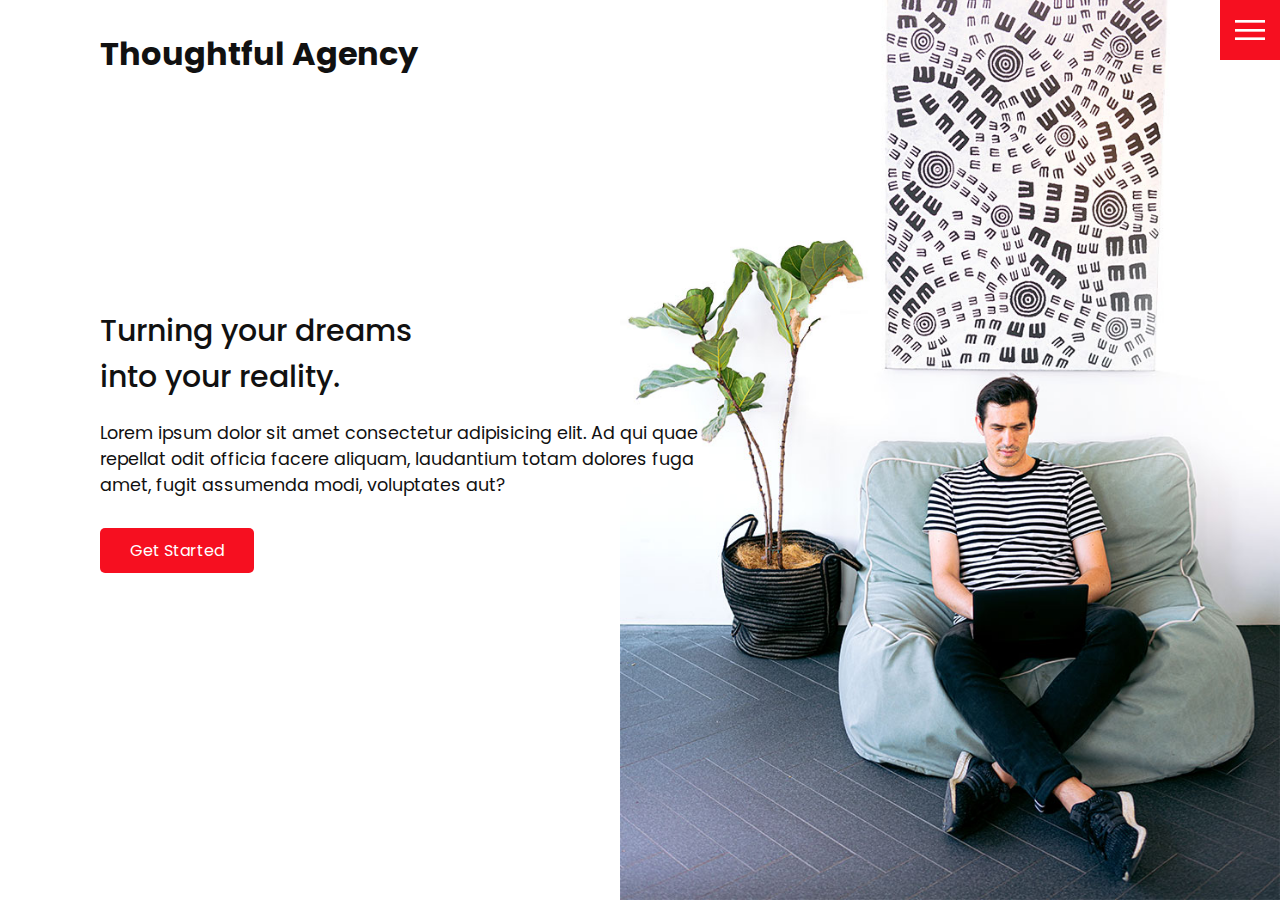
<file: index.html>
<!DOCTYPE html>
<html lang="en">
  <head>
    <meta charset="UTF-8" />
    <meta http-equiv="X-UA-Compatible" content="IE=edge" />
    <meta name="viewport" content="width=device-width, initial-scale=1.0" />
    <link rel="stylesheet" href="style.css" />
    <script src="script.js" defer></script>
    <title>Thoughtful Agency</title>
  </head>
  <body>
    <header>
      <div class="logo">Thoughtful Agency</div>
      <div class="toggle"></div>
      <div class="navigation">
        <ul>
          <li><a href="index.html">Home</a></li>
          <li><a href="services.html">Services</a></li>
          <li><a href="work.html">Work</a></li>
          <li><a href="contact.html">Contact</a></li>
        </ul>
        <div class="socialBar">
          <ul>
            <li>
              <a href="#">
                <img
                  src="./images/facebook.png"
                  alt="Facebook Icon"
                  target="_blank"
                />
              </a>
            </li>
            <li>
              <a href="#">
                <img
                  src="./images/twitter.png"
                  alt="Twitter Icon"
                  target="_blank"
                />
              </a>
            </li>
            <li>
              <a href="#">
                <img
                  src="./images/instagram.png"
                  alt="Instagram Icon"
                  target="_blank"
                />
              </a>
            </li>
          </ul>
          <a href="#" class="emailIcon">
            <img src="./images/email.png" alt="Email Icon" />
          </a>
        </div>
      </div>
    </header>

    <section class="homeSection">
      <img
        src="./images/home-img.jpg"
        alt="Person working on their computer"
        class="homeImage"
      />
      <div class="homeContent">
        <h1>
          Turning your dreams<br />
          into your reality.
        </h1>
        <p>
          Lorem ipsum dolor sit amet consectetur adipisicing elit. Ad qui quae
          repellat odit officia facere aliquam, laudantium totam dolores fuga
          amet, fugit assumenda modi, voluptates aut?
        </p>
        <a href="contact.html" class="btn">Get Started</a>
      </div>
    </section>
  </body>
</html>
</file>
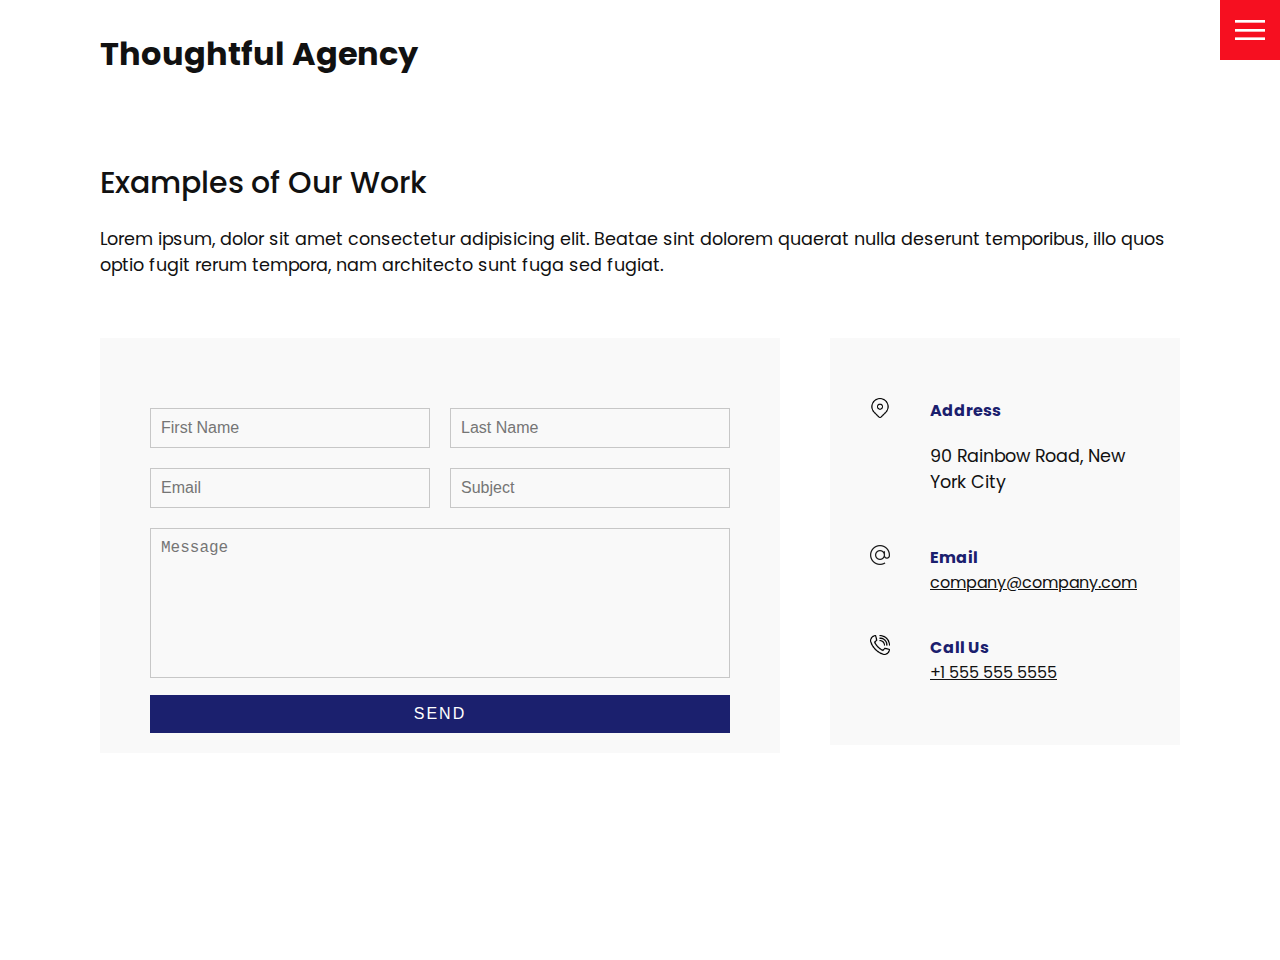
<file: contact.html>
<!DOCTYPE html>
<html lang="en">
  <head>
    <meta charset="UTF-8" />
    <meta http-equiv="X-UA-Compatible" content="IE=edge" />
    <meta name="viewport" content="width=device-width, initial-scale=1.0" />
    <link rel="stylesheet" href="style.css" />
    <script src="script.js" defer></script>
    <title>Thoughtful Agency -- Contact</title>
  </head>
  <body>
    <header>
      <div class="logo">Thoughtful Agency</div>
      <div class="toggle"></div>
      <div class="navigation">
        <ul>
          <li><a href="index.html">Home</a></li>
          <li><a href="services.html">Services</a></li>
          <li><a href="work.html">Work</a></li>
          <li><a href="contact.html">Contact</a></li>
        </ul>
        <div class="socialBar">
          <ul>
            <li>
              <a href="#">
                <img
                  src="./images/facebook.png"
                  alt="Facebook Icon"
                  target="_blank"
                />
              </a>
            </li>
            <li>
              <a href="#">
                <img
                  src="./images/twitter.png"
                  alt="Twitter Icon"
                  target="_blank"
                />
              </a>
            </li>
            <li>
              <a href="#">
                <img
                  src="./images/instagram.png"
                  alt="Instagram Icon"
                  target="_blank"
                />
              </a>
            </li>
          </ul>
          <a href="#" class="emailIcon">
            <img src="./images/email.png" alt="Email Icon" />
          </a>
        </div>
      </div>
    </header>

    <section>
      <div class="title">
        <h1>Examples of Our Work</h1>
        <p>
          Lorem ipsum, dolor sit amet consectetur adipisicing elit. Beatae sint
          dolorem quaerat nulla deserunt temporibus, illo quos optio fugit rerum
          tempora, nam architecto sunt fuga sed fugiat.
        </p>
      </div>

      <div class="contact">
        <div class="contactForm">
          <form>
            <div class="row">
              <div class="input50">
                <input type="text" placeholder="First Name" />
              </div>
              <div class="input50">
                <input type="text" placeholder="Last Name" />
              </div>
            </div>
            <div class="row">
              <div class="input50">
                <input type="email" placeholder="Email" />
              </div>
              <div class="input50">
                <input type="text" placeholder="Subject" />
              </div>
            </div>
            <div class="row">
              <div class="input100">
                <textarea placeholder="Message"></textarea>
              </div>
            </div>
            <div class="row">
              <div class="input100">
                <input type="submit" value="Send" />
              </div>
            </div>
          </form>
        </div>

        <div class="contactInfo">
          <div class="infoBox">
            <img
              src="./images/address.png"
              alt="Company Address"
              class="contactIcon"
            />
            <div class="details">
              <h4>Address</h4>
              <p>90 Rainbow Road, New York City</p>
            </div>
          </div>
          <div class="infoBox">
            <img
              src="./images/email.png"
              alt="Company Email"
              class="contactIcon"
            />
            <div class="details">
              <h4>Email</h4>
              <a href="#">company@company.com</a>
            </div>
          </div>
          <div class="infoBox">
            <img
              src="./images/call.png"
              alt="Company Phone"
              class="contactIcon"
            />
            <div class="details">
              <h4>Call Us</h4>
              <a href="tel:+1555555555">+1 555 555 5555</a>
            </div>
          </div>
        </div>
      </div>
    </section>
  </body>
</html>
</file>
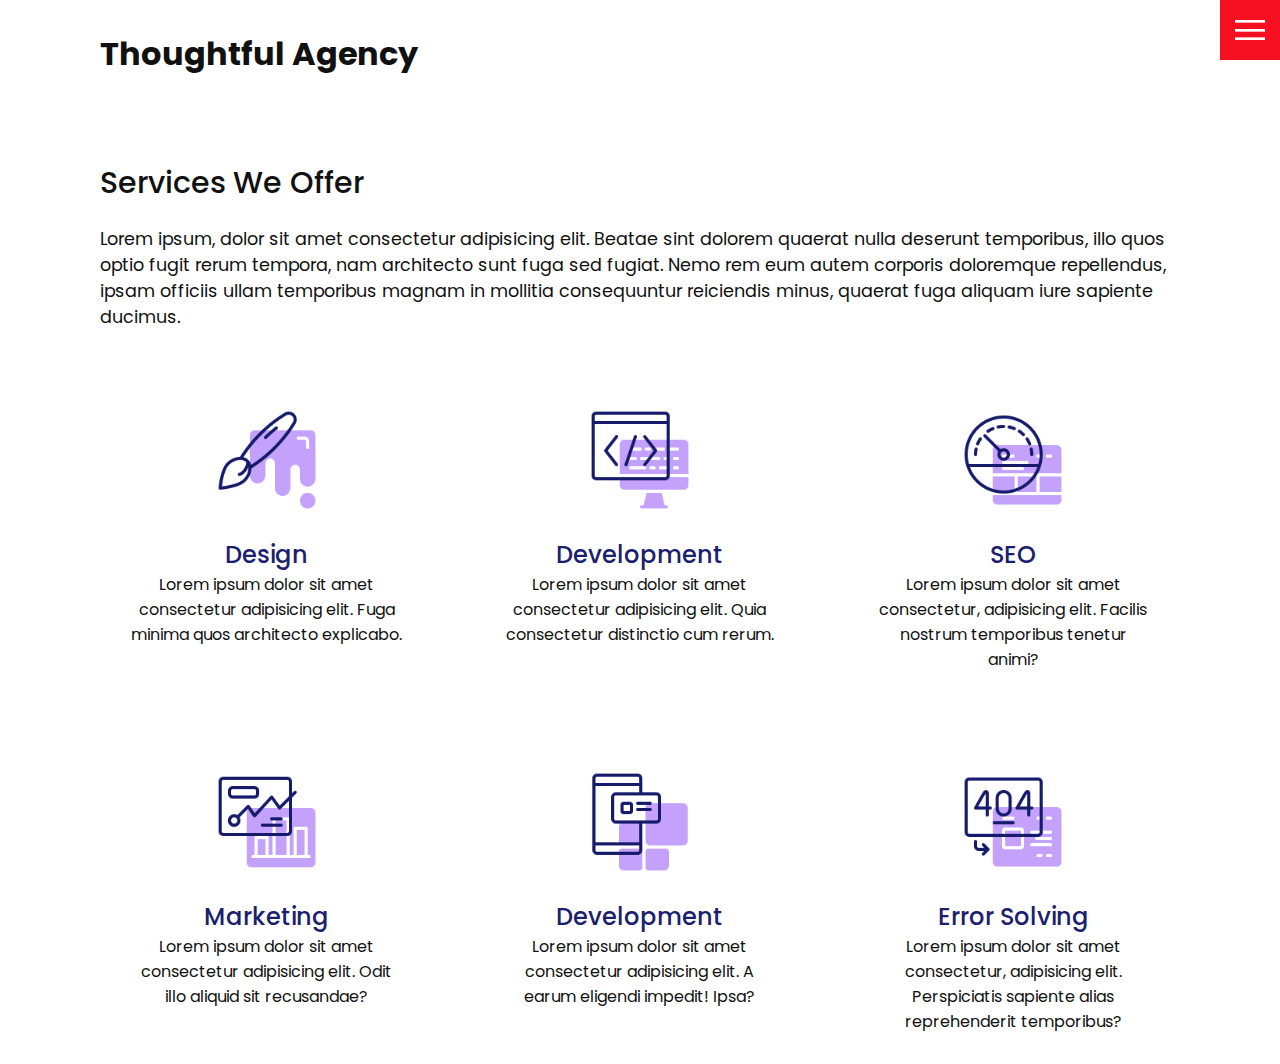
<file: services.html>
<!DOCTYPE html>
<html lang="en">
  <head>
    <meta charset="UTF-8" />
    <meta http-equiv="X-UA-Compatible" content="IE=edge" />
    <meta name="viewport" content="width=device-width, initial-scale=1.0" />
    <link rel="stylesheet" href="style.css" />
    <script src="script.js" defer></script>
    <title>Thoughtful Agency -- Services</title>
  </head>
  <body>
    <header>
      <div class="logo">Thoughtful Agency</div>
      <div class="toggle"></div>
      <div class="navigation">
        <ul>
          <li><a href="index.html">Home</a></li>
          <li><a href="services.html">Services</a></li>
          <li><a href="work.html">Work</a></li>
          <li><a href="contact.html">Contact</a></li>
        </ul>
        <div class="socialBar">
          <ul>
            <li>
              <a href="#">
                <img
                  src="./images/facebook.png"
                  alt="Facebook Icon"
                  target="_blank"
                />
              </a>
            </li>
            <li>
              <a href="#">
                <img
                  src="./images/twitter.png"
                  alt="Twitter Icon"
                  target="_blank"
                />
              </a>
            </li>
            <li>
              <a href="#">
                <img
                  src="./images/instagram.png"
                  alt="Instagram Icon"
                  target="_blank"
                />
              </a>
            </li>
          </ul>
          <a href="#" class="emailIcon">
            <img src="./images/email.png" alt="Email Icon" />
          </a>
        </div>
      </div>
    </header>

    <section>
      <div class="title">
        <h1>Services We Offer</h1>
        <p>
          Lorem ipsum, dolor sit amet consectetur adipisicing elit. Beatae sint
          dolorem quaerat nulla deserunt temporibus, illo quos optio fugit rerum
          tempora, nam architecto sunt fuga sed fugiat. Nemo rem eum autem
          corporis doloremque repellendus, ipsam officiis ullam temporibus
          magnam in mollitia consequuntur reiciendis minus, quaerat fuga aliquam
          iure sapiente ducimus.
        </p>
      </div>
      <div class="services">
        <div class="service">
          <div class="icon">
            <img src="./images/001.png" alt="" />
          </div>
          <h2>Design</h2>
          Lorem ipsum dolor sit amet consectetur adipisicing elit. Fuga minima
          quos architecto explicabo.
        </div>
        <div class="service">
          <div class="icon">
            <img src="./images/002.png" alt="" />
          </div>
          <h2>Development</h2>
          Lorem ipsum dolor sit amet consectetur adipisicing elit. Quia
          consectetur distinctio cum rerum.
        </div>
        <div class="service">
          <div class="icon">
            <img src="./images/003.png" alt="" />
          </div>
          <h2>SEO</h2>
          Lorem ipsum dolor sit amet consectetur, adipisicing elit. Facilis
          nostrum temporibus tenetur animi?
        </div>
        <div class="service">
          <div class="icon">
            <img src="./images/004.png" alt="" />
          </div>
          <h2>Marketing</h2>
          Lorem ipsum dolor sit amet consectetur adipisicing elit. Odit illo
          aliquid sit recusandae?
        </div>
        <div class="service">
          <div class="icon">
            <img src="./images/005.png" alt="" />
          </div>
          <h2>Development</h2>
          Lorem ipsum dolor sit amet consectetur adipisicing elit. A earum
          eligendi impedit! Ipsa?
        </div>
        <div class="service">
          <div class="icon">
            <img src="./images/006.png" alt="" />
          </div>
          <h2>Error Solving</h2>
          Lorem ipsum dolor sit amet consectetur, adipisicing elit. Perspiciatis
          sapiente alias reprehenderit temporibus?
        </div>
      </div>
    </section>
  </body>
</html>
</file>
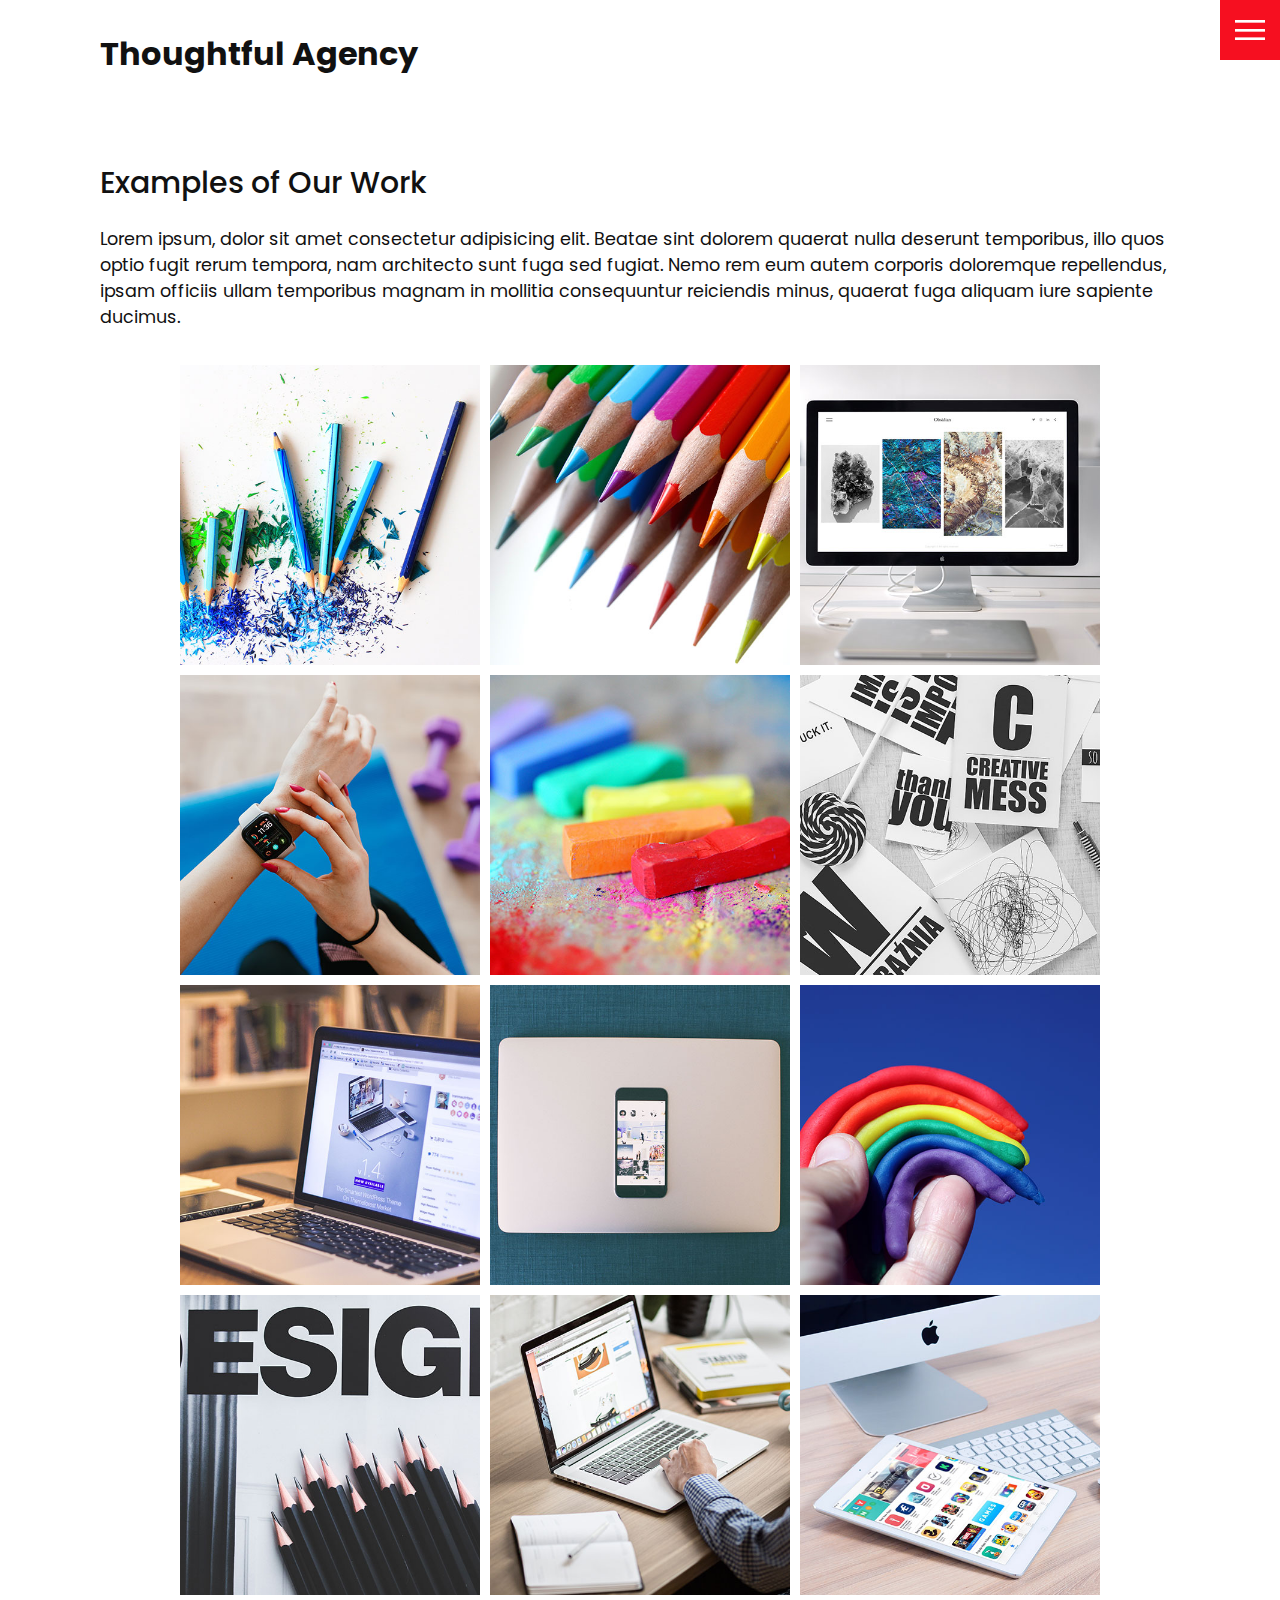
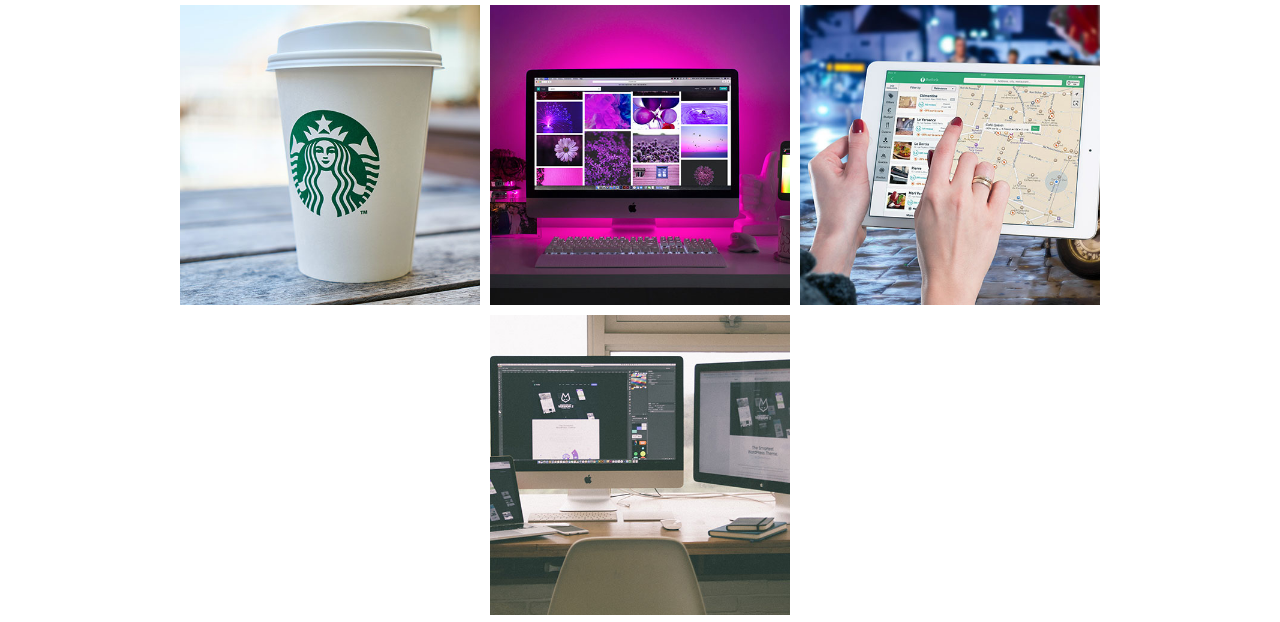
<file: work.html>
<!DOCTYPE html>
<html lang="en">
  <head>
    <meta charset="UTF-8" />
    <meta http-equiv="X-UA-Compatible" content="IE=edge" />
    <meta name="viewport" content="width=device-width, initial-scale=1.0" />
    <link rel="stylesheet" href="style.css" />
    <script src="script.js" defer></script>
    <title>Thoughtful Agency -- Work</title>
  </head>
  <body>
    <header>
      <div class="logo">Thoughtful Agency</div>
      <div class="toggle"></div>
      <div class="navigation">
        <ul>
          <li><a href="index.html">Home</a></li>
          <li><a href="services.html">Services</a></li>
          <li><a href="work.html">Work</a></li>
          <li><a href="contact.html">Contact</a></li>
        </ul>
        <div class="socialBar">
          <ul>
            <li>
              <a href="#">
                <img
                  src="./images/facebook.png"
                  alt="Facebook Icon"
                  target="_blank"
                />
              </a>
            </li>
            <li>
              <a href="#">
                <img
                  src="./images/twitter.png"
                  alt="Twitter Icon"
                  target="_blank"
                />
              </a>
            </li>
            <li>
              <a href="#">
                <img
                  src="./images/instagram.png"
                  alt="Instagram Icon"
                  target="_blank"
                />
              </a>
            </li>
          </ul>
          <a href="#" class="emailIcon">
            <img src="./images/email.png" alt="Email Icon" />
          </a>
        </div>
      </div>
    </header>

    <section>
      <div class="title">
        <h1>Examples of Our Work</h1>
        <p>
          Lorem ipsum, dolor sit amet consectetur adipisicing elit. Beatae sint
          dolorem quaerat nulla deserunt temporibus, illo quos optio fugit rerum
          tempora, nam architecto sunt fuga sed fugiat. Nemo rem eum autem
          corporis doloremque repellendus, ipsam officiis ullam temporibus
          magnam in mollitia consequuntur reiciendis minus, quaerat fuga aliquam
          iure sapiente ducimus.
        </p>
      </div>

      <div class="portfolio">
        <div class="item">
          <img src="./images/portfolio-item1.jpg" alt="" />
          <div class="action">
            <a href="#">Launch</a>
          </div>
        </div>
        <div class="item">
          <img src="./images/portfolio-item2.jpg" alt="" />
          <div class="action">
            <a href="#">Launch</a>
          </div>
        </div>
        <div class="item">
          <img src="./images/portfolio-item3.jpg" alt="" />
          <div class="action">
            <a href="#">Launch</a>
          </div>
        </div>
        <div class="item">
          <img src="./images/portfolio-item4.jpg" alt="" />
          <div class="action">
            <a href="#">Launch</a>
          </div>
        </div>
        <div class="item">
          <img src="./images/portfolio-item5.jpg" alt="" />
          <div class="action">
            <a href="#">Launch</a>
          </div>
        </div>
        <div class="item">
          <img src="./images/portfolio-item6.jpg" alt="" />
          <div class="action">
            <a href="#">Launch</a>
          </div>
        </div>
        <div class="item">
          <img src="./images/portfolio-item7.jpg" alt="" />
          <div class="action">
            <a href="#">Launch</a>
          </div>
        </div>
        <div class="item">
          <img src="./images/portfolio-item8.jpg" alt="" />
          <div class="action">
            <a href="#">Launch</a>
          </div>
        </div>
        <div class="item">
          <img src="./images/portfolio-item9.jpg" alt="" />
          <div class="action">
            <a href="#">Launch</a>
          </div>
        </div>
        <div class="item">
          <img src="./images/portfolio-item10.jpg" alt="" />
          <div class="action">
            <a href="#">Launch</a>
          </div>
        </div>
        <div class="item">
          <img src="./images/portfolio-item11.jpg" alt="" />
          <div class="action">
            <a href="#">Launch</a>
          </div>
        </div>
        <div class="item">
          <img src="./images/portfolio-item12.jpg" alt="" />
          <div class="action">
            <a href="#">Launch</a>
          </div>
        </div>
        <div class="item">
          <img src="./images/portfolio-item13.jpg" alt="" />
          <div class="action">
            <a href="#">Launch</a>
          </div>
        </div>
        <div class="item">
          <img src="./images/portfolio-item14.jpg" alt="" />
          <div class="action">
            <a href="#">Launch</a>
          </div>
        </div>
        <div class="item">
          <img src="./images/portfolio-item15.jpg" alt="" />
          <div class="action">
            <a href="#">Launch</a>
          </div>
        </div>
        <div class="item">
          <img src="./images/portfolio-item16.jpg" alt="" />
          <div class="action">
            <a href="#">Launch</a>
          </div>
        </div>
      </div>
    </section>
  </body>
</html>
</file>
<file: style.css>
@import url("https://fonts.googleapis.com/css?family=Poppins:200,300,400,500,600,700,800,900&display=swap");

:root {
  --primaryColor: #f60f20;
}

* {
  box-sizing: border-box;
  margin: 0;
  padding: 0;
}

html,
body {
  font-family: "Poppins", sans-serif;
  color: #111;
}

h1 {
  font-size: 30px;
  font-weight: 500;
}

p {
  margin: 20px 0 10px 0;
  font-size: 1.1rem;
}

section {
  display: flex;
  flex-direction: column;
  height: 100vh;
  align-items: center;
  padding: 100px;
  margin-top: 60px;
}

section.homeSection {
  flex-direction: row;
  margin-top: 0;
}

/* BUTTON */
.btn {
  display: inline-block;
  background: var(--primaryColor);
  color: #fff;
  text-decoration: none;
  padding: 10px 30px;
  margin: 20px 0;
  cursor: pointer;
  border-radius: 5px;
  border: 0;
}

.btn:hover {
  transform: scale(0.98);
}

.logo {
  position: absolute;
  top: 30px;
  left: 100px;
  font-size: 2rem;
  font-weight: 700;
  z-index: 20;
}

/* TOGGLE */
.toggle {
  position: fixed;
  top: 0;
  right: 0;
  height: 0;
  width: 60px;
  height: 60px;
  background: var(--primaryColor) url("./images/menu.png");
  background-size: 30px;
  background-repeat: no-repeat;
  background-position: center;
  z-index: 20;
  cursor: pointer;
}

.toggle.active {
  background: var(--primaryColor) url("./images/close.png");
  background-size: 25px;
  background-repeat: no-repeat;
  background-position: center;
}

/* NAVIGATION */
.navigation {
  position: fixed;
  top: 0;
  left: 100%;
  width: 100%;
  height: 100%;
  background-color: #fff;
  z-index: 15;
  display: flex;
  justify-content: center;
  align-items: center;
}

.navigation.active {
  left: 0;
}

.navigation ul {
  position: relative;
}

.navigation ul li {
  position: relative;
  list-style: none;
  text-align: center;
}

.navigation ul li a {
  font-size: 2.2rem;
  color: #111;
  text-decoration: none;
  font-weight: 300;
}

.navigation ul li a:hover {
  color: var(--primaryColor);
}

.navigation .socialBar {
  position: absolute;
  top: 0;
  left: 0;
  width: 60px;
  height: 100%;
  display: flex;
  justify-content: center;
  align-items: center;
}

.navigation .socialBar a {
  display: inline-block;
  transform: scale(0.5);
}

.navigation .emailIcon {
  position: absolute;
  bottom: 20px;
  transition: scale(0.5);
}

/* HOME PAGE */
.homeContent {
  position: relative;
  z-index: 10;
  max-width: 600px;
}

.homeImage {
  position: absolute;
  bottom: 0;
  right: 0;
  height: 110%;
}

/* SERVICES PAGE */
.services {
  margin-top: 40px;
  display: grid;
  grid-template-columns: repeat(3, 1fr);
  gap: 40px;
  text-align: center;
}

.services .service {
  padding: 30px;
}

.services .service:hover {
  box-shadow: 0 10px 30px rgba(0, 0, 0, 0.1);
}

.services .service h2 {
  font-size: 24px;
  font-weight: 500;
  margin-top: 20px;
  color: #1b206e;
}

.services .service .icon img {
  max-width: 100px;
}

/* WORK PAGE */
.portfolio {
  display: flex;
  flex-wrap: wrap;
  justify-content: center;
  margin-top: 20px;
}

.portfolio .item {
  position: relative;
  width: 300px;
  height: 300px;
  margin: 5px;
}

.portfolio .item img {
  width: 100%;
  height: 100%;
}

.portfolio .item .action {
  position: absolute;
  top: 0;
  left: 0;
  width: 100%;
  height: 100%;
  background: rgba(0, 0, 0, 0.8);
  display: flex;
  justify-content: center;
  align-items: center;
  opacity: 0;
  transition: 0.3s;
}

.portfolio .item:hover .action {
  opacity: 1;
}

.portfolio .item .action a {
  display: inline-block;
  color: #fff;
  text-decoration: none;
  border: 1px solid #fff;
  padding: 5px 15px;
}

/* CONTACT */
.contact {
  position: relative;
  width: 100%;
  margin-top: 50px;
  display: flex;
  justify-content: space-between;
  align-items: flex-start;
}

.contactForm {
  position: relative;
  background: #f9f9f9;
  width: calc(100% - 400px);
  padding: 60px 40px 20px;
}

.contactForm form {
  width: 100%;
}

.contactForm .row {
  width: 100%;
  display: flex;
}

.contactForm .input50 {
  width: 50%;
  margin: 0 10px;
}

.contactForm .input100 {
  width: 100%;
  margin: 0 10px;
}

.contactForm .row input,
.contactForm .row textarea {
  position: relative;
  border: 1px solid rgba(0, 0, 0, 0.2);
  color: #111;
  background: transparent;
  width: 100%;
  padding: 10px;
  outline: none;
  font-size: 16px;
  font-weight: 300;
  margin: 10px 0;
  resize: none;
}

.contactForm .row textarea {
  height: 150px;
}

.contactForm .row input[type="submit"] {
  background-color: #1b206e;
  color: #fff;
  margin: 0;
  text-transform: uppercase;
  letter-spacing: 2px;
  font-weight: 300;
  border: 0;
  cursor: pointer;
}

.contactInfo {
  width: 350px;
  background: #f9f9f9;
  padding: 60px 40px 20px;
}

.contactInfo .infoBox {
  display: flex;
  align-items: flex-start;
  margin-bottom: 40px;
}

.contactInfo .infoBox .contactIcon {
  width: 20px;
  margin-right: 40px;
}

.contactInfo .infoBox .details h4 {
  color: #1b206e;
}

.contactInfo .infoBox .details p,
.contactInfo .infoBox .details a {
  color: #111;
}

/* MEDIA QUERIES */
@media (max-width: 1068px) {
  .homeImage {
    display: none;
  }
  .logo {
    top: 10px;
    left: 40px;
    font-size: 1.5rem;
  }
  section.homeSection {
    padding: 100px 40px;
  }
  .navigation ul li a {
    font-size: 2rem;
  }
  .services {
    grid-template-columns: repeat(2, 1fr);
  }
  .contact {
    flex-direction: column;
  }
  .contactForm {
    width: 100%;
    padding: 30px 30px 20px;
  }
  .contactForm .row {
    flex-direction: column;
  }
  .contactForm .input50,
  .contactForm .input100 {
    width: 100%;
    margin: 0;
  }
  .contactInfo {
    width: 100%;
    margin-top: 20px;
    padding: 30px 30px 20px;
  }
}

@media (max-width: 768px) {
  .services {
    grid-template-columns: 1fr;
  }
  .services .service {
    box-shadow: 0 10px 30px rgba(0, 0, 0, 0.1);
  }
}
</file>
